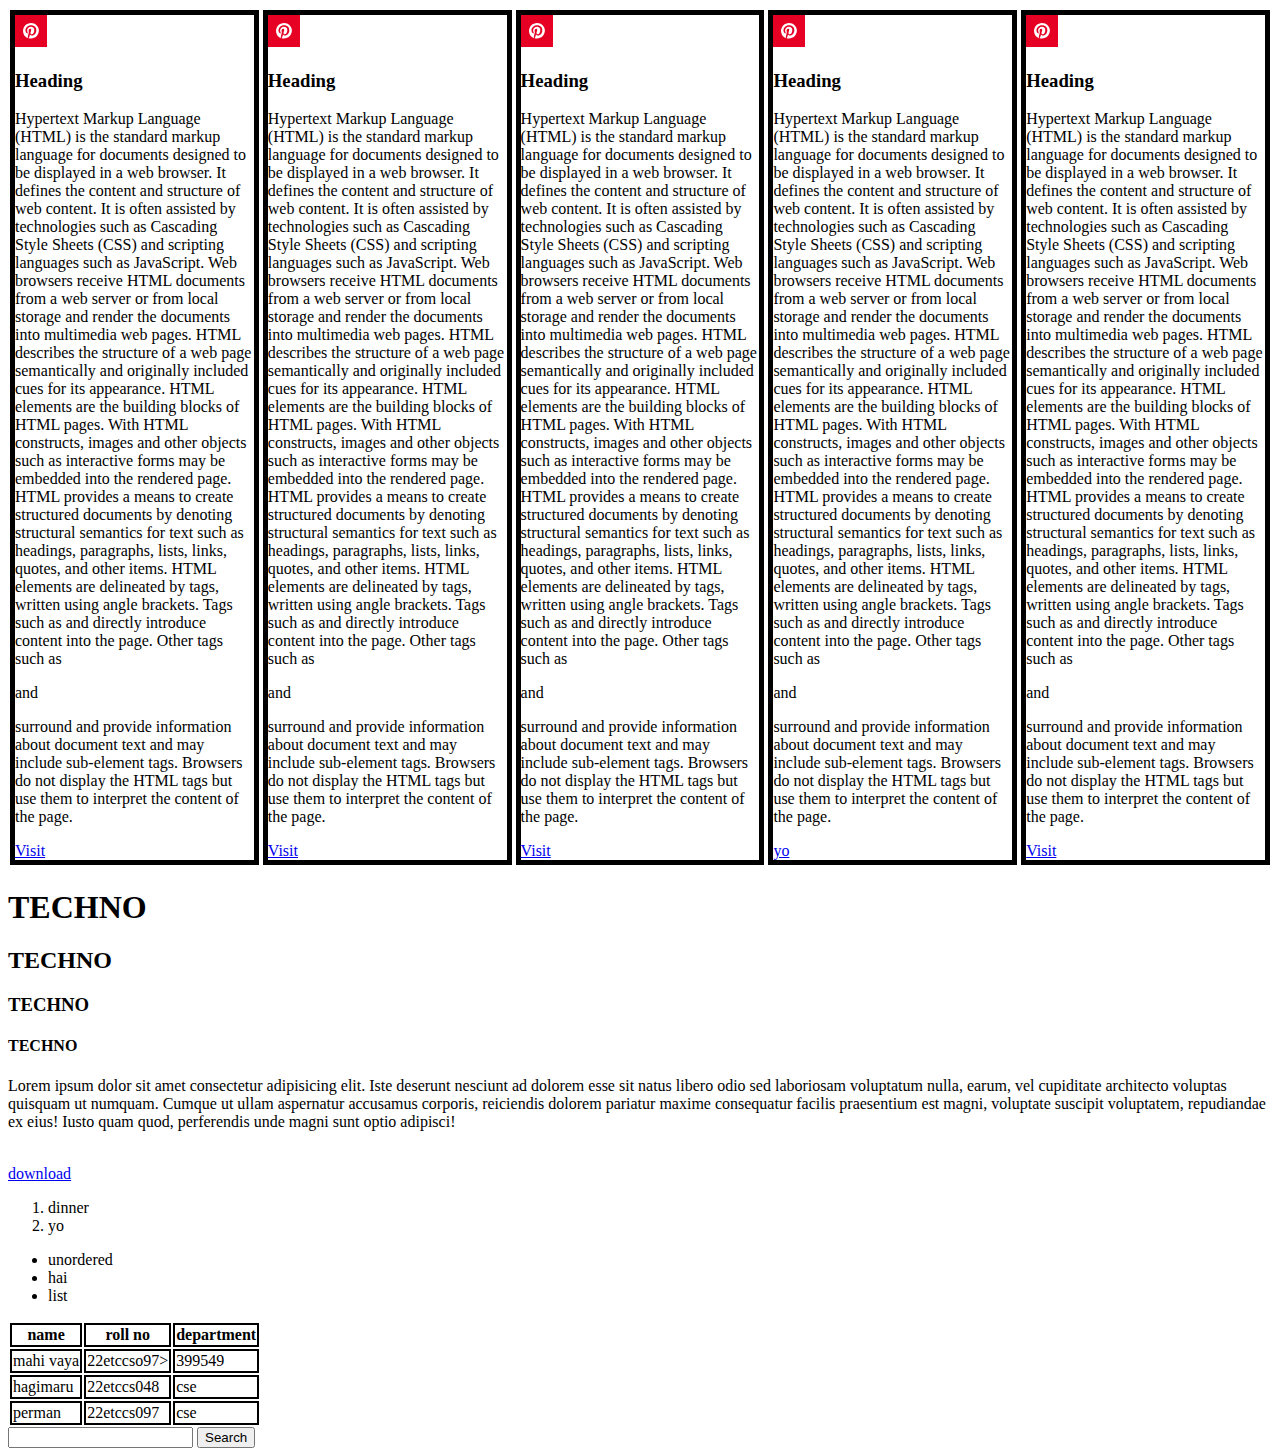
<file: Day1/index.html>
<!DOCTYPE html>
<html lang="en">
<head>
    <meta charset="UTF-8">
    <meta name="viewport" content="width=device-width, initial-scale=1.0">
    <!-- <meta http-equiv="refresh" content="5"> -->
    <link rel="stylesheet" href="style.css">
    <title>Practice</title>
</head>
<body>
    <div class="container">
        <div class="card">
            <img src="pinterest.svg" alt="image">
            <h3>Heading</h3>
            <p>Hypertext Markup Language (HTML) is the standard markup language for documents designed to be displayed in a web browser. It defines the content and structure of web content. It is often assisted by technologies such as Cascading Style Sheets (CSS) and scripting languages such as JavaScript.

                Web browsers receive HTML documents from a web server or from local storage and render the documents into multimedia web pages. HTML describes the structure of a web page semantically and originally included cues for its appearance.
                
                HTML elements are the building blocks of HTML pages. With HTML constructs, images and other objects such as interactive forms may be embedded into the rendered page. HTML provides a means to create structured documents by denoting structural semantics for text such as headings, paragraphs, lists, links, quotes, and other items. HTML elements are delineated by tags, written using angle brackets. Tags such as and directly introduce content into the page. Other tags such as <p> and </p> surround and provide information about document text and may include sub-element tags. Browsers do not display the HTML tags but use them to interpret the content of the page.</p>
            <a href="https://www.google.com">Visit</a>
        </div>
        <div class="card">
            <img src="pinterest.svg" alt="image">
            <h3>Heading</h3>
            <p>Hypertext Markup Language (HTML) is the standard markup language for documents designed to be displayed in a web browser. It defines the content and structure of web content. It is often assisted by technologies such as Cascading Style Sheets (CSS) and scripting languages such as JavaScript.

                Web browsers receive HTML documents from a web server or from local storage and render the documents into multimedia web pages. HTML describes the structure of a web page semantically and originally included cues for its appearance.
                
                HTML elements are the building blocks of HTML pages. With HTML constructs, images and other objects such as interactive forms may be embedded into the rendered page. HTML provides a means to create structured documents by denoting structural semantics for text such as headings, paragraphs, lists, links, quotes, and other items. HTML elements are delineated by tags, written using angle brackets. Tags such as and directly introduce content into the page. Other tags such as <p> and </p> surround and provide information about document text and may include sub-element tags. Browsers do not display the HTML tags but use them to interpret the content of the page.</p>
            <a href="https://www.google.com">Visit</a>
        </div>
        <div class="card">
            <img src="pinterest.svg" alt="image">
            <h3>Heading</h3>
            <p>Hypertext Markup Language (HTML) is the standard markup language for documents designed to be displayed in a web browser. It defines the content and structure of web content. It is often assisted by technologies such as Cascading Style Sheets (CSS) and scripting languages such as JavaScript.

                Web browsers receive HTML documents from a web server or from local storage and render the documents into multimedia web pages. HTML describes the structure of a web page semantically and originally included cues for its appearance.
                
                HTML elements are the building blocks of HTML pages. With HTML constructs, images and other objects such as interactive forms may be embedded into the rendered page. HTML provides a means to create structured documents by denoting structural semantics for text such as headings, paragraphs, lists, links, quotes, and other items. HTML elements are delineated by tags, written using angle brackets. Tags such as and directly introduce content into the page. Other tags such as <p> and </p> surround and provide information about document text and may include sub-element tags. Browsers do not display the HTML tags but use them to interpret the content of the page.</p>

            <a href="https://www.google.com">Visit</a>
        </div>
        <div class="card">
            <img src="pinterest.svg" alt="image">
            <h3>Heading</h3>
            <p>Hypertext Markup Language (HTML) is the standard markup language for documents designed to be displayed in a web browser. It defines the content and structure of web content. It is often assisted by technologies such as Cascading Style Sheets (CSS) and scripting languages such as JavaScript.

                Web browsers receive HTML documents from a web server or from local storage and render the documents into multimedia web pages. HTML describes the structure of a web page semantically and originally included cues for its appearance.
                
                HTML elements are the building blocks of HTML pages. With HTML constructs, images and other objects such as interactive forms may be embedded into the rendered page. HTML provides a means to create structured documents by denoting structural semantics for text such as headings, paragraphs, lists, links, quotes, and other items. HTML elements are delineated by tags, written using angle brackets. Tags such as and directly introduce content into the page. Other tags such as <p> and </p> surround and provide information about document text and may include sub-element tags. Browsers do not display the HTML tags but use them to interpret the content of the page.</p>

            <a href="./pinterest.svg" download>yo</a>
        </div>
        <div class="card">
            <img src="pinterest.svg" alt="image">
            <h3>Heading</h3>
            <p>Hypertext Markup Language (HTML) is the standard markup language for documents designed to be displayed in a web browser. It defines the content and structure of web content. It is often assisted by technologies such as Cascading Style Sheets (CSS) and scripting languages such as JavaScript.

                Web browsers receive HTML documents from a web server or from local storage and render the documents into multimedia web pages. HTML describes the structure of a web page semantically and originally included cues for its appearance.
                
                HTML elements are the building blocks of HTML pages. With HTML constructs, images and other objects such as interactive forms may be embedded into the rendered page. HTML provides a means to create structured documents by denoting structural semantics for text such as headings, paragraphs, lists, links, quotes, and other items. HTML elements are delineated by tags, written using angle brackets. Tags such as and directly introduce content into the page. Other tags such as <p> and </p> surround and provide information about document text and may include sub-element tags. Browsers do not display the HTML tags but use them to interpret the content of the page.</p>

            <a href="https://www.google.com">Visit</a>
        </div>
    </div>

    <h1>TECHNO</h1>
    <h2>TECHNO</h2>
    <h3>TECHNO</h3>
    <h4>TECHNO</h4>
    <p>
        Lorem ipsum dolor sit amet consectetur adipisicing elit. Iste deserunt nesciunt ad dolorem esse sit natus libero odio sed laboriosam voluptatum nulla, earum, vel cupiditate architecto voluptas quisquam ut numquam.
        Cumque ut ullam aspernatur accusamus corporis, reiciendis dolorem pariatur maxime consequatur facilis praesentium est magni, voluptate suscipit voluptatem, repudiandae ex eius! Iusto quam quod, perferendis unde magni sunt optio adipisci!
    </p><br/>
    <a href="./pinterest.svg" download>download</a><br/>
    <ol>
        <li>dinner</li>
        <li>yo</li>
    </ol>
    <ul>
        <li>unordered</li>
        <li>hai</li>
        <li>list</li>
    </ul>

    <table class="table">
        <thead>
            <tr>
                <th class="cell">name</th>
                <th class="cell">roll no</th>
                <th class="cell">department</th>
            </tr>
        </thead>
        <tbody>
            <tr>
                <td class="cell">mahi vaya</td>
                <td class="cell">22etccso97>
                <td class="cell">399549</td>
            </tr>
            <tr>
                <td class="cell">hagimaru</td>
                <td class="cell">22etccs048</td>
                <td class="cell">cse</td>
            </tr>
            <tr>
                <td class="cell">perman</td>
                <td class="cell">22etccs097</td>
                <td class="cell">cse</td>
            </tr>
        </tbody>
    </table>



    <!-- <input type="button"> -->
    <form action="https://www.google.com/search">
        <!-- <label for="un">username</label><br>
        <input type="text" id="un"><br>
        <label for="ps">Password</label><br>
        <input type="password" id="ps"><br>
        <input type="button" value="LOGIN">
        <button>LOGIN</button> -->
        
        <input type="text" name="q"/>
        <button type="submit">Search</button>
    </form>
    </body>
</html>
</file>
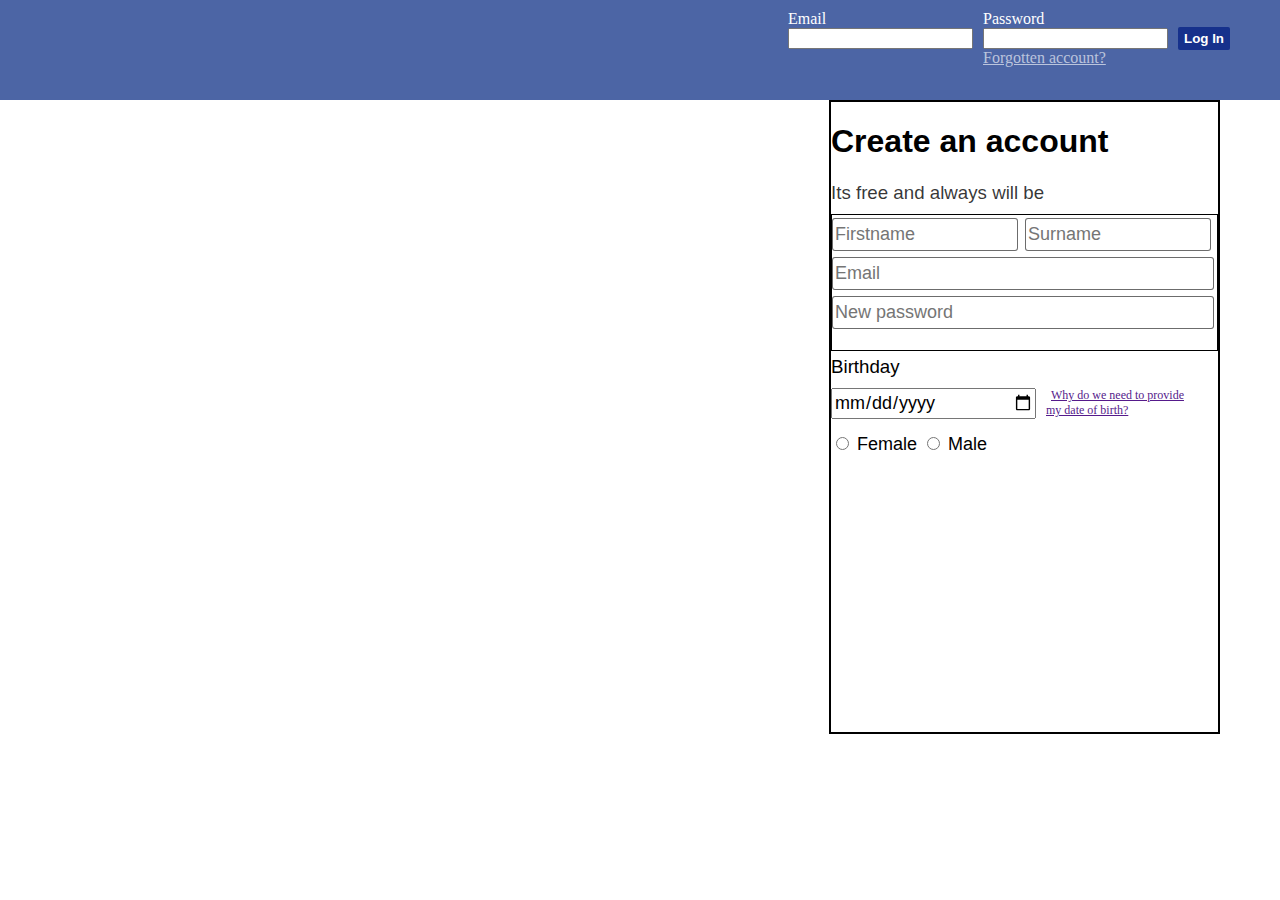
<file: Day2/index.html>
<!DOCTYPE html>
<html lang="en">
<head>
    <meta charset="UTF-8">
    <meta name="viewport" content="width=device-width, initial-scale=1.0">
    <title>Facebook Login Page</title>
    <link rel="stylesheet" href="style.css">
</head>
<body>
    <div class="header-login">
        <form action="" class="form">
            <div class="email-login">
                <label for="email">Email</label><br>
                <input type="email" name="email" id="email">
            </div>
            <div class="pass-login">
                <label for="pass">Password</label><br>
                <input type="password" name="pass" id="pass"><br>
                <a href="" style="color: rgba(255, 255, 255, 0.624);">Forgotten account?</a>
            </div>
            <div class="login-btn">
                <button type="submit" id="sub">Log In</button>
            </div>
        </form>
    </div>
    <div class="create-acc">

        <div class="nested_create-acc">
            <div>
                <h1 class="heading-create">Create  an account</h1>
                <h3 class="heading-small">Its free and always will be</h3>
            <div class="boxes-inp">
                <input type="text" placeholder="Firstname" class="inp-box" id="fname">
                <input type="text" placeholder="Surname" class="inp-box" id="sname"><br>
                <input type="text" placeholder="Email" class="inp-box" id="em"><br>
                <input type="password"  id="passname" placeholder="New password" class="inp-box"><br>
            </div>
            </div>
            <div><Label for="dob"><h3 class="heading-dob">Birthday</h3></Label>
            <!-- <select name="" id="day" >
                <option value="">Day</option>
                <option value="1">1</option>
                <option value="2">2</option>
                <option value="3">3</option>
                <option value="4">4</option>
                <option value="5">5</option>
                <option value="6">6</option>
                <option value="7">7</option>
                <option value="8">8</option>
                <option value="9">9</option>
                <option value="10">10</option>
            </select>
            <select name="" id="month" >
                <option value="">Month</option>
                <option value="1">Jan</option>
                <option value="2">Feb</option>
                <option value="3">Mar</option>
            </select>
            <select name="" id="year" >
                <option value="">Year</option>
                <option value="1">2004</option>
                <option value="2">2005</option>
                <option value="3">2006</option>
            </select> -->
            <div class="cont2">
                <input type="date" name="dob" id="dob">
                <div class="link">
                    <a href="" class="link">Why do we need to provide my date of birth?</a><br>
                </div>
            </div>
            </div>
            <div class="gen">
                <input type="radio" name="gender" id="female">
                <label for="female">Female</label>
                <input type="radio" name="gender" id="male">
                <label for="male">Male</label>
            </div>
        </div>


    </div>  
</body>
</html>
</file>
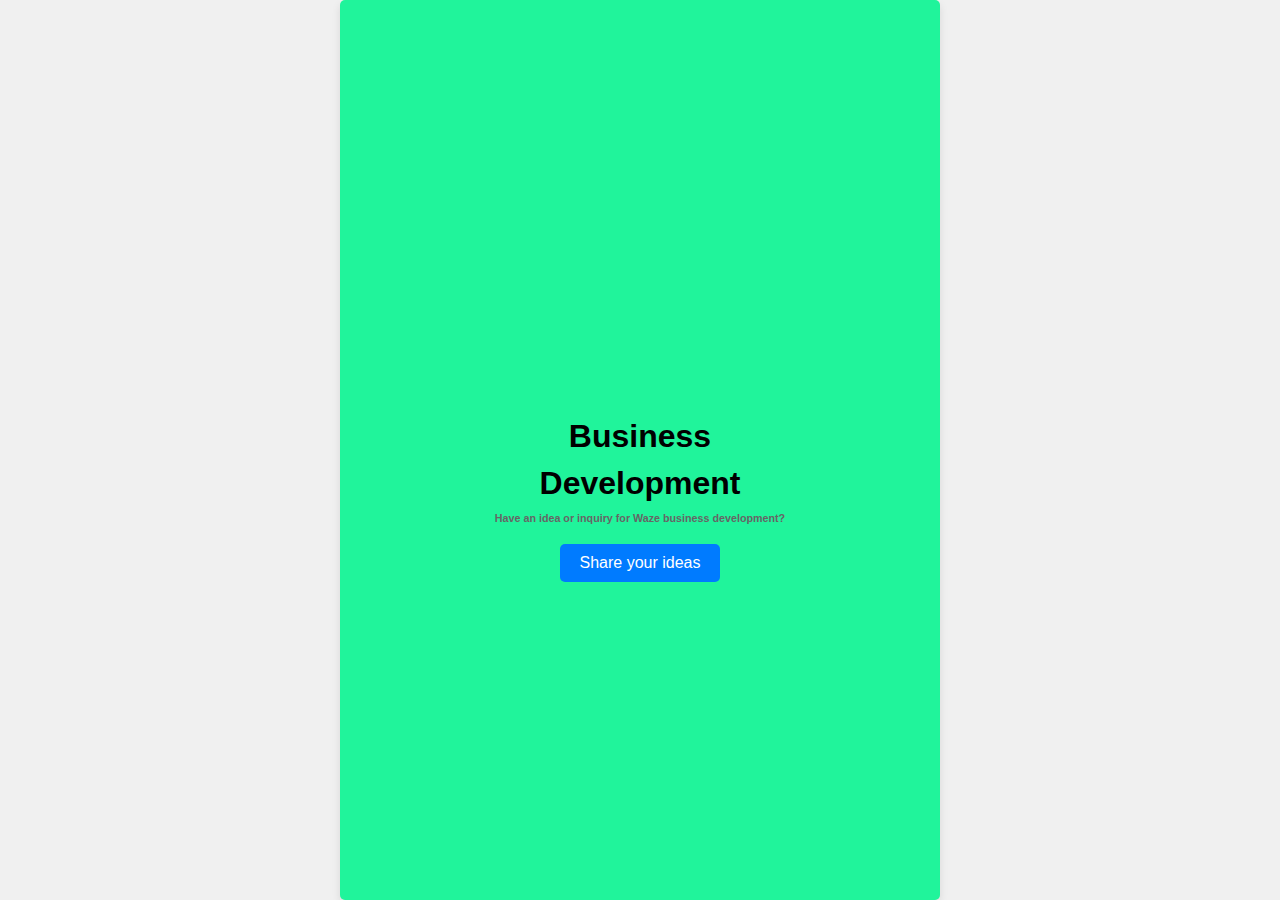
<file: Day3/index.html>
<!DOCTYPE html>
<html lang="en">
<head>
    <meta charset="UTF-8">
    <meta name="viewport" content="width=device-width, initial-scale=1.0">
    <title>Business Development</title>
    <link rel="stylesheet" href="style.css">
</head>
<body>
    <div class="container">
        <header class="heading">
            <h1>Business</h1>
            <h1>Development</h1>
            <h6>Have an idea or inquiry for Waze business development?</h6>
        </header>
        <main>
            <div class="btn">
                <button>Share your ideas</button>
            </div>
        </main>
    </div>
</body>
</html>
</file>
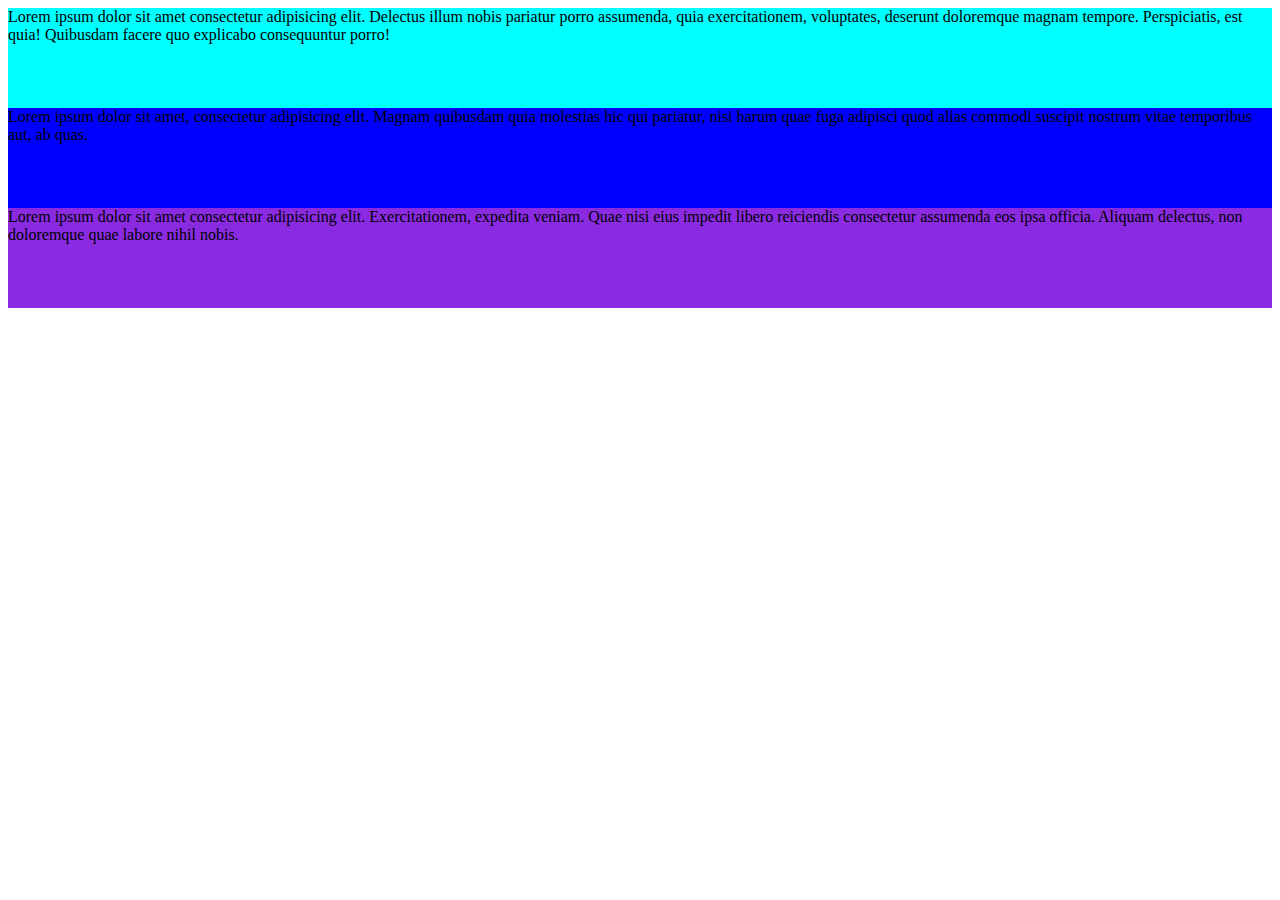
<file: Day4/index.html>
<!DOCTYPE html>
<html lang="en">
<head>
    <meta charset="UTF-8">
    <meta name="viewport" content="width=device-width, initial-scale=1.0">
    <title>Position</title>
    <style>
        .one{
            background-color: aqua;
            position: sticky;
            height: 100px;
        }
        .two{
            background-color: blue;
            height: 100px;
        }
        .three{
            background-color: blueviolet;
            height: 100px;
        }

    </style>
</head>
<body>
    <div class="one">Lorem ipsum dolor sit amet consectetur adipisicing elit. Delectus illum nobis pariatur porro assumenda, quia exercitationem, voluptates, deserunt doloremque magnam tempore. Perspiciatis, est quia! Quibusdam facere quo explicabo consequuntur porro!</div>
    <div class="two">Lorem ipsum dolor sit amet, consectetur adipisicing elit. Magnam quibusdam quia molestias hic qui pariatur, nisi harum quae fuga adipisci quod alias commodi suscipit nostrum vitae temporibus aut, ab quas.</div>
    <div class="three">Lorem ipsum dolor sit amet consectetur adipisicing elit. Exercitationem, expedita veniam. Quae nisi eius impedit libero reiciendis consectetur assumenda eos ipsa officia. Aliquam delectus, non doloremque quae labore nihil nobis.</div>
</body>
</html>
</file>
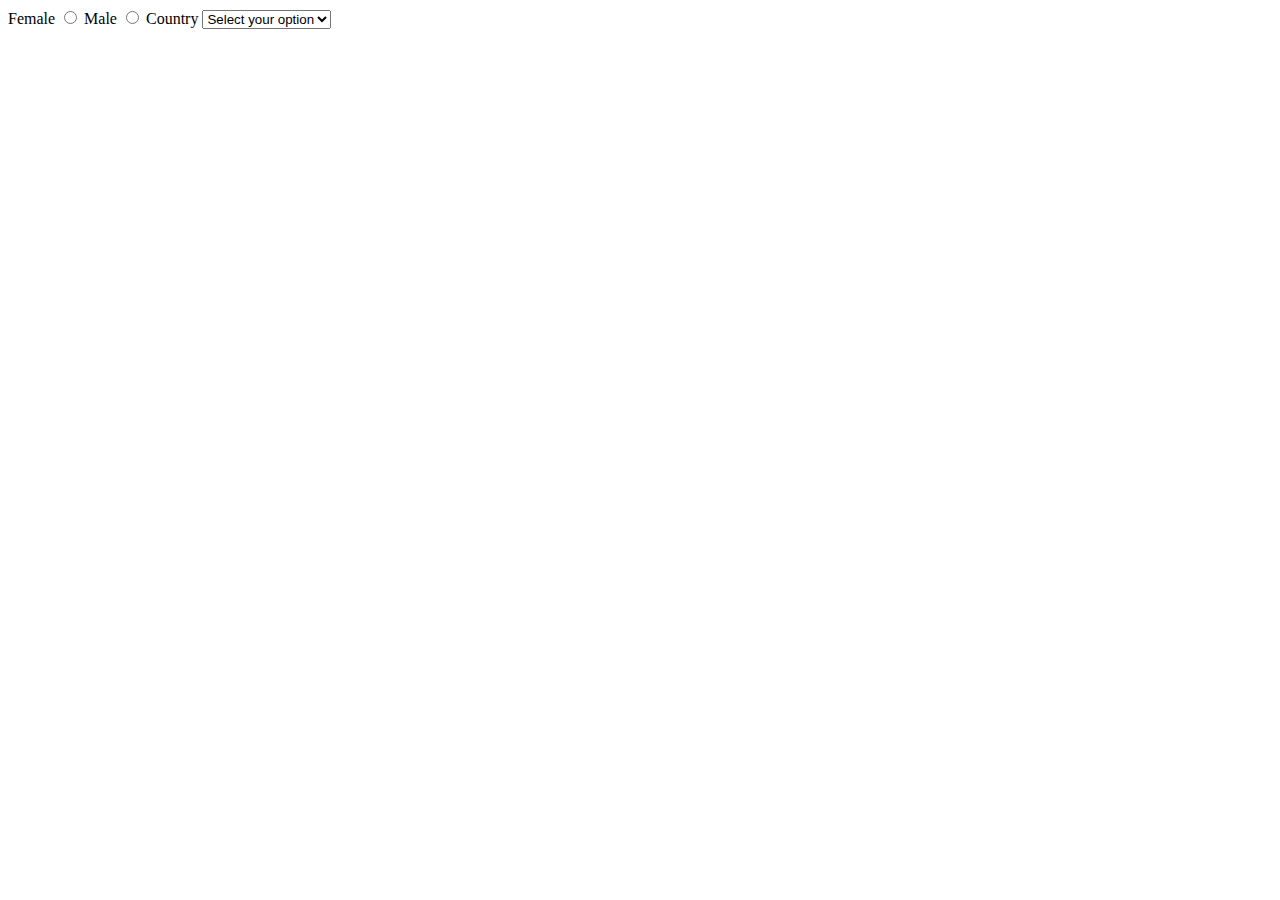
<file: Day2/class.html>
<!DOCTYPE html>
<html lang="en">
<head>
    <meta charset="UTF-8">
    <meta name="viewport" content="width=device-width, initial-scale=1.0">
    <title>Document</title>
</head>
<body>
    <label for="female">Female</label>
    <input type="radio" id="female" name="gender">
    <label for="male">Male</label>
    <input type="radio" id="male" name="gender">
    <label for="country">Country</label>
    <select name="" id="country">
        <option value="">Select your option</option>
        <option value="Hindustan">Hindustan</option>
        <option value="Pakistan">Pakistan</option>
        <option value="East Pakistan">East Pakistan</option>
        <option value="Khalistan">Khalistan</option>
        <option value="Afganistan">Afganistan</option>
    </select>
</body>
</html>
</file>
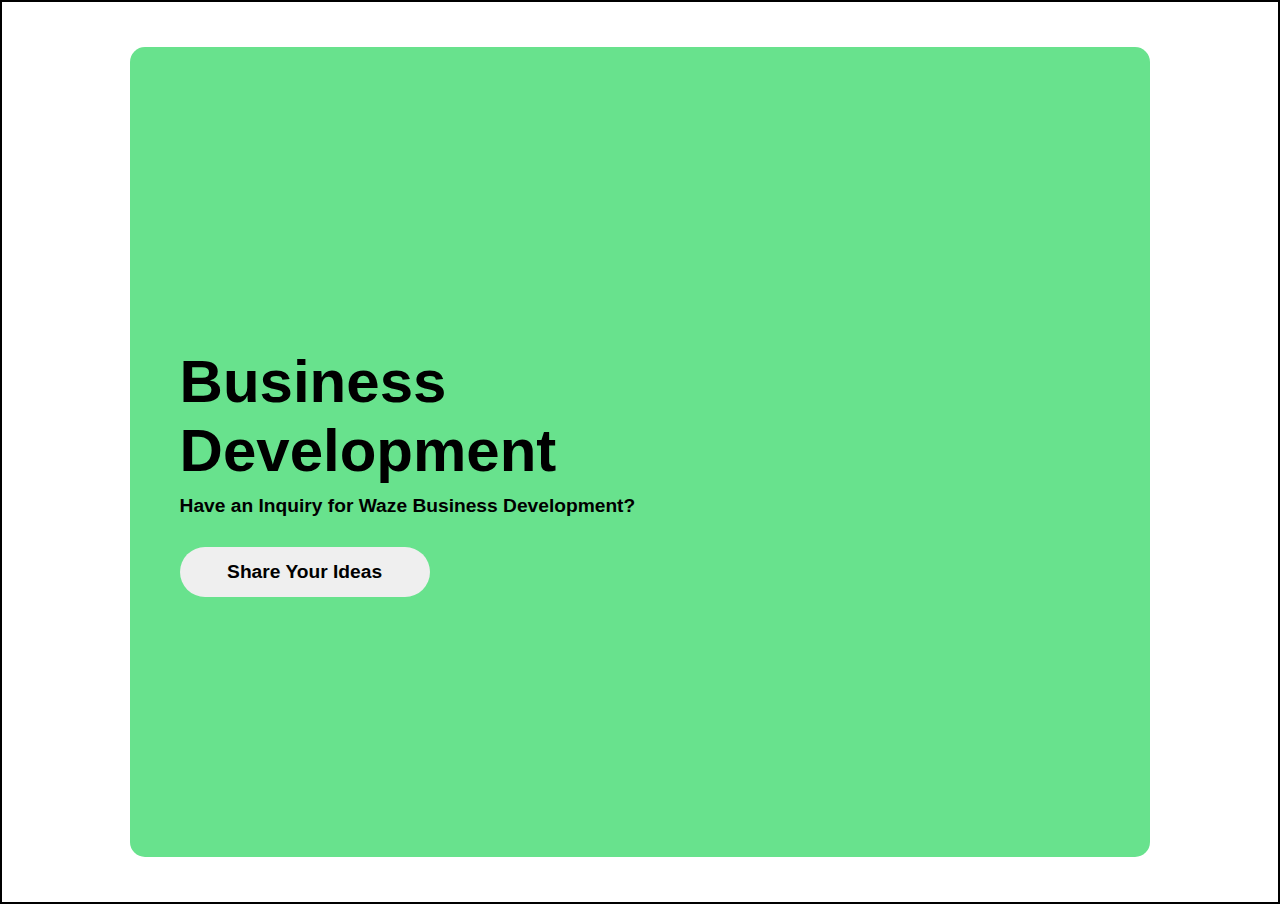
<file: Day3/BusinessDevelopment.html>
<!DOCTYPE html>
<html lang="en">
<head>
    <meta charset="UTF-8">
    <meta name="viewport" content="width=device-width, initial-scale=1.0">
    <title>Document</title>
    <link rel="stylesheet" href="BusinessDevelopment.css">
</head>
<body>
    <div class="container">
        <div class="box">
            <div class="card">
              <h1>Business<br>Development</h1>
              <p>Have an Inquiry for Waze Business Development?</p>
              <button>
                Share Your Ideas
              </button>
            </div>
        </div>
    </div>
</body>
</html>
</file>
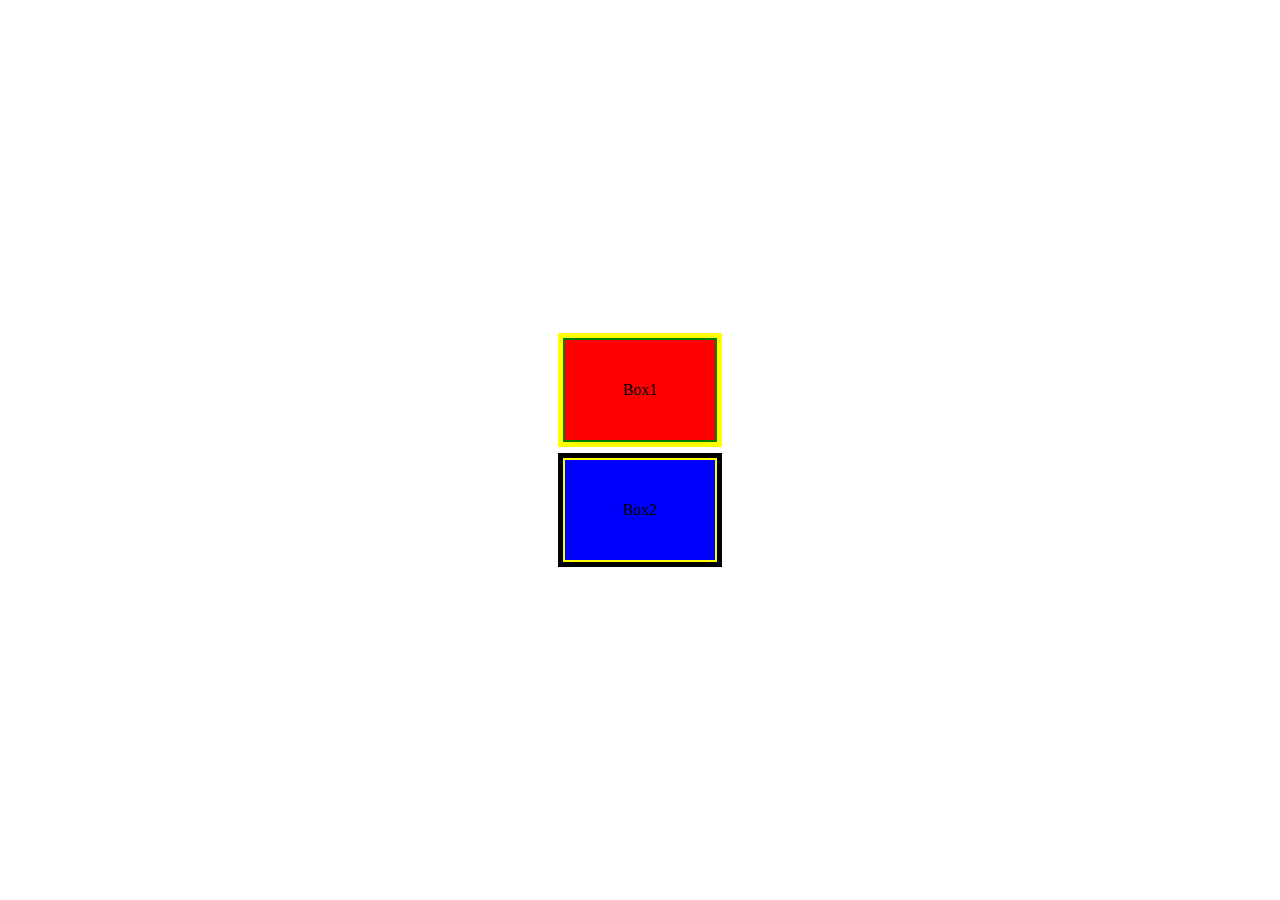
<file: Day4/task1.html>
<!DOCTYPE html>
<html lang="en">
<head>
    <meta charset="UTF-8">
    <meta name="viewport" content="width=device-width, initial-scale=1.0">
    <title>Document</title>
    <style>
        *{
            margin: 0;
            padding: 0;
        }
        body{
            height: 100vh;
            display: flex;
            justify-content: center;
            align-items: center;
        }
        .container{
            display: grid;
            justify-content: center;
        }
        .Box1{
            height: 100px;
            width: 150px;
            border: 2px solid green;
            outline: 5px solid yellow;
            margin:8px;
            display: flex;
            justify-content: center;
            align-items: center;
            background-color: red;
        }
        
        .Box2{
            height: 100px;
            width: 150px;
            border: 2px solid yellow;
            outline: 5px solid black;
            margin:8px;
            display: flex;
            justify-content: center;
            align-items: center;
            background-color: blue;
        }  
    </style>
</head>
<body>
    <div class="container">
        <span class="Box1">Box1</span>
        <span class="Box2">Box2</span>
    </div>
</body>
</html>
</file>
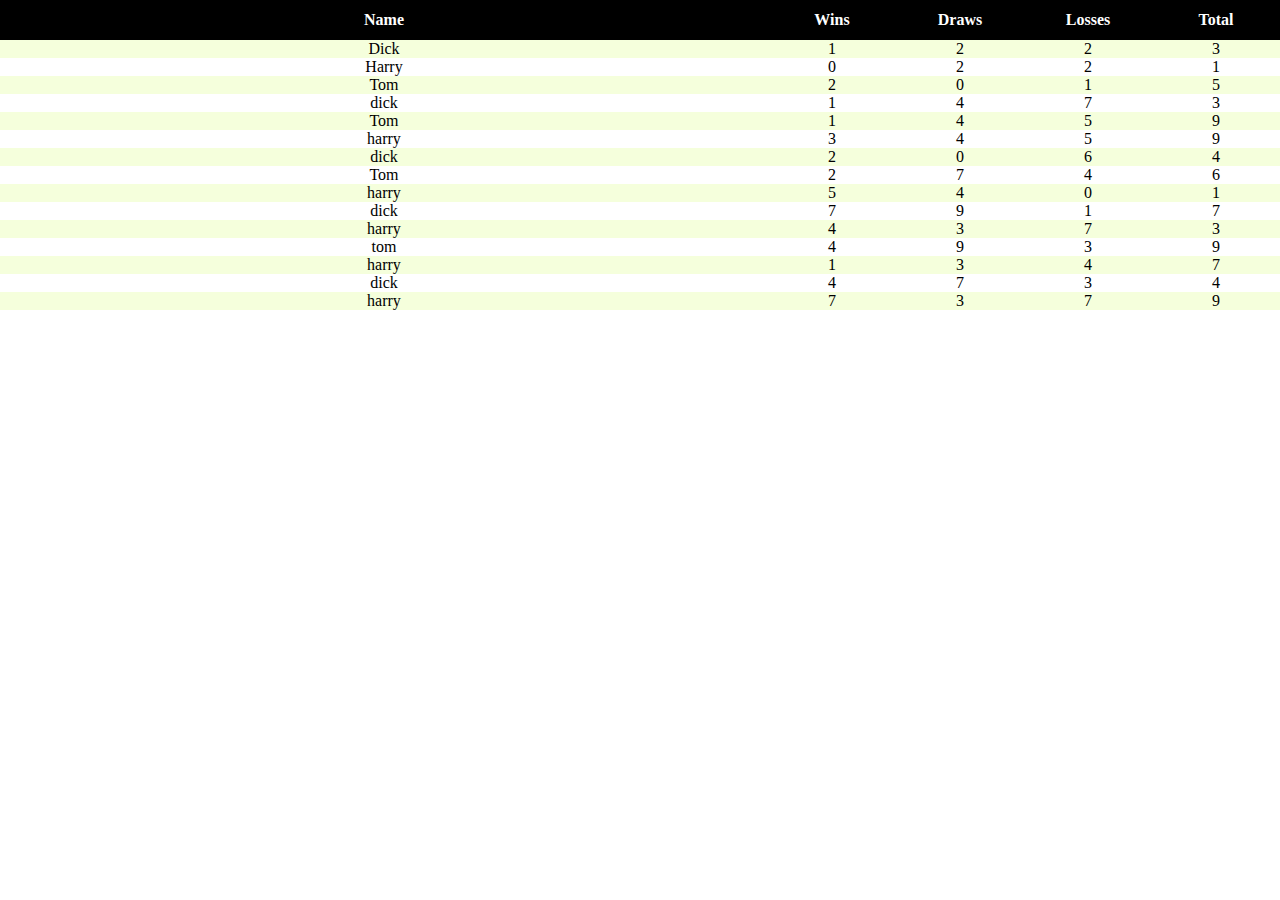
<file: Day4/task2.html>
<!DOCTYPE html>
<html lang="en">
<head>
    <meta charset="UTF-8">
    <meta name="viewport" content="width=device-width, initial-scale=1.0">
    <title>table</title>
    <style>
        *{
            margin: 0;
            padding: 0;
        }
        table{
            width: 100%;
            border-collapse: collapse;
            
        }
        #head{
            background-color: black;
            color: white;
            height:40px;
        }
        #name{
            width:60vw;
        }
        th{
            width: 10vw;
            text-align: center;
        }
        td{
            text-align: center;
        }
        tr:nth-child(odd){
            background-color: rgba(245, 255, 220, 1);
        }
    </style>
</head>
<body>
    <table>
        <thead>
            <tr id="head">
                <th id="name">Name</th>
                <th>Wins</th>
                <th>Draws</th>
                <th>Losses</th>
                <th>Total</th>
            </tr>
        </thead>
        
        <tbody>
        <tr>
            <td>Dick</td>
            <td>1</td>
            <td>2</td>
            <td>2</td>
            <td>3</td>

            
        </tr>
        <tr>
            <td>Harry</td>
            <td>0</td>
            <td>2</td>
            <td>2</td>
            <td>1</td>
        </tr>

        <tr>
            <td>Tom</td>
            <td>2</td>
            <td>0</td>
            <td>1</td>
            <td>5</td>
        </tr>

        <tr>
            <td>dick</td>
            <td>1</td>
            <td>4</td>
            <td>7</td>
            <td>3</td>
                
        </tr>

        <tr>
            <td>
                Tom
            </td>
            <td>1</td>
            <td>4</td>
            <td>5</td>
            <td>9</td>
        </tr>

        <tr>
            <td>
                harry
            </td>
            <td>3</td>
            <td>4</td>
            <td>5</td>
            <td>9</td>
        </tr>

        <tr>
            <td>dick</td>
            <td>2</td>
            <td>0</td>
            <td>6</td>
            <td>4</td>
        </tr>

        <tr>
            <td>
                Tom
            </td>
            <td>2</td>
            <td>7</td>
            <td>4</td>
            <td>6</td>
        </tr>
        <tr>
            <td>harry</td>
            <td>5</td>
            <td>4</td>
            <td>0</td>
            <td>1</td>
        </tr>
        <tr>
            <td>dick</td>
            <td>7</td>
            <td>9</td>
            <td>1</td>
            <td>7</td>
            
        </tr>

        <tr>
            <td>harry</td>
            <td>4</td>
            <td>3</td>
            <td>7</td>
            <td>3</td>
        </tr>

        <tr>
            <td>tom</td>
            <td>4</td>
            <td>9</td>
            <td>3</td>
            <td>9</td>
        </tr>

        <tr>
            <td>harry</td>
            <td>1</td>
            <td>3</td>
            <td>4</td>
            <td>7</td>
        </tr>
        <tr>
            <td>dick</td>
            <td>4</td>
            <td>7</td>
            <td>3</td>
            <td>4</td>

        </tr>
        <tr>
            <td>harry</td>
            <td>7</td>
            <td>3</td>
            <td>7</td>
            <td>9</td>
        </tr>

       
    </tbody></table>
</div>
</body>
</html>
</file>
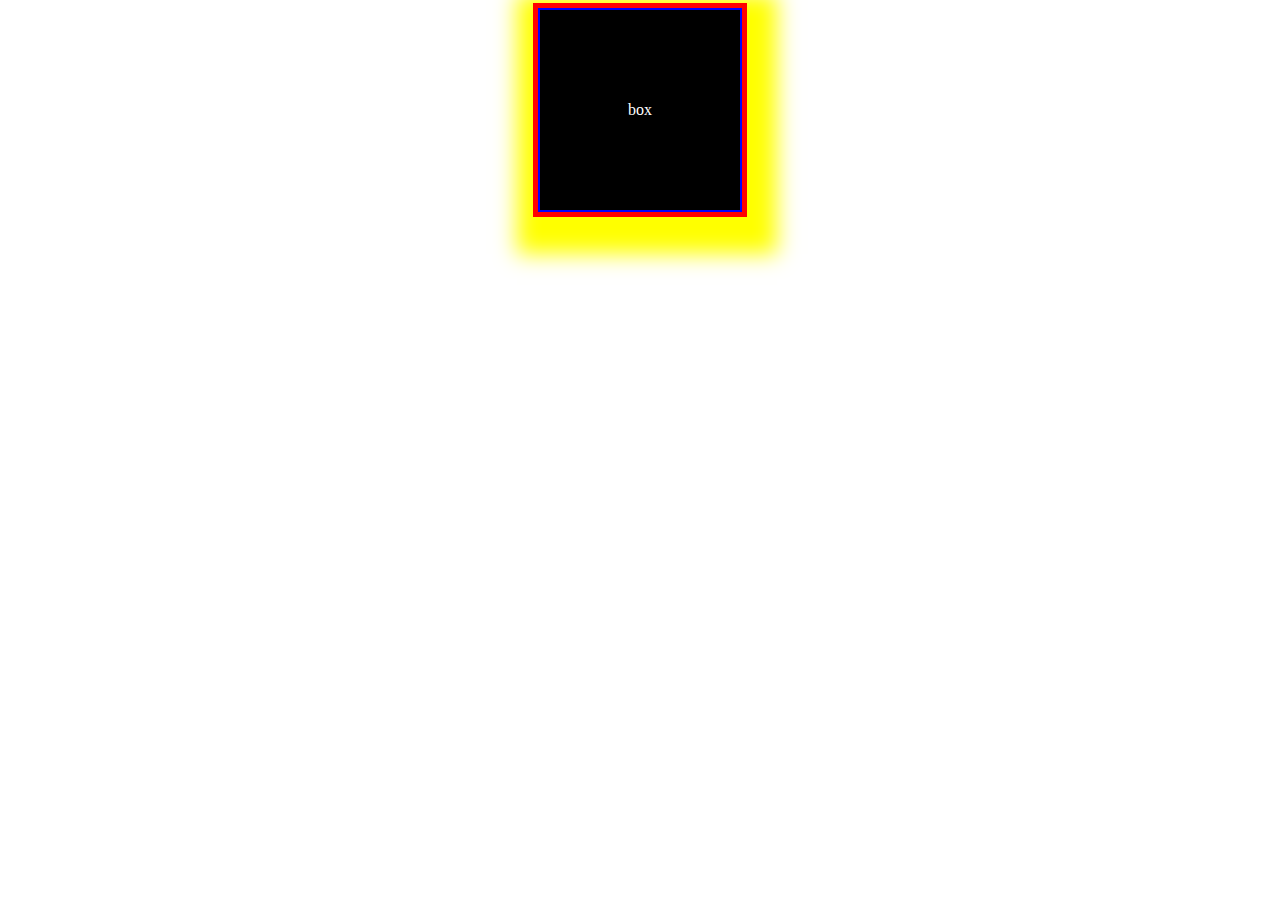
<file: Day4/tast3.html>
<!DOCTYPE html>
<html lang="en">
<head>
    <meta charset="UTF-8">
    <meta name="viewport" content="width=device-width, initial-scale=1.0">
    <title>Document</title>
    <style>
        .container{
            height: 50%;
            display: flex;
            justify-content: center;
        }
        .box{
            height: 200px;
            width: 200px;
            border: 2px solid blue;
            outline: 5px solid red;
            background-color: black;
            color: white;
            display: flex;
            justify-content: center;
            align-items: center;
            box-shadow: 7px 14px 21px 28px yellow;
        }
    </style>
</head>
<body>
    <div class="container">
        <div class="box">box</div>
    </div>
</body>
</html>
</file>
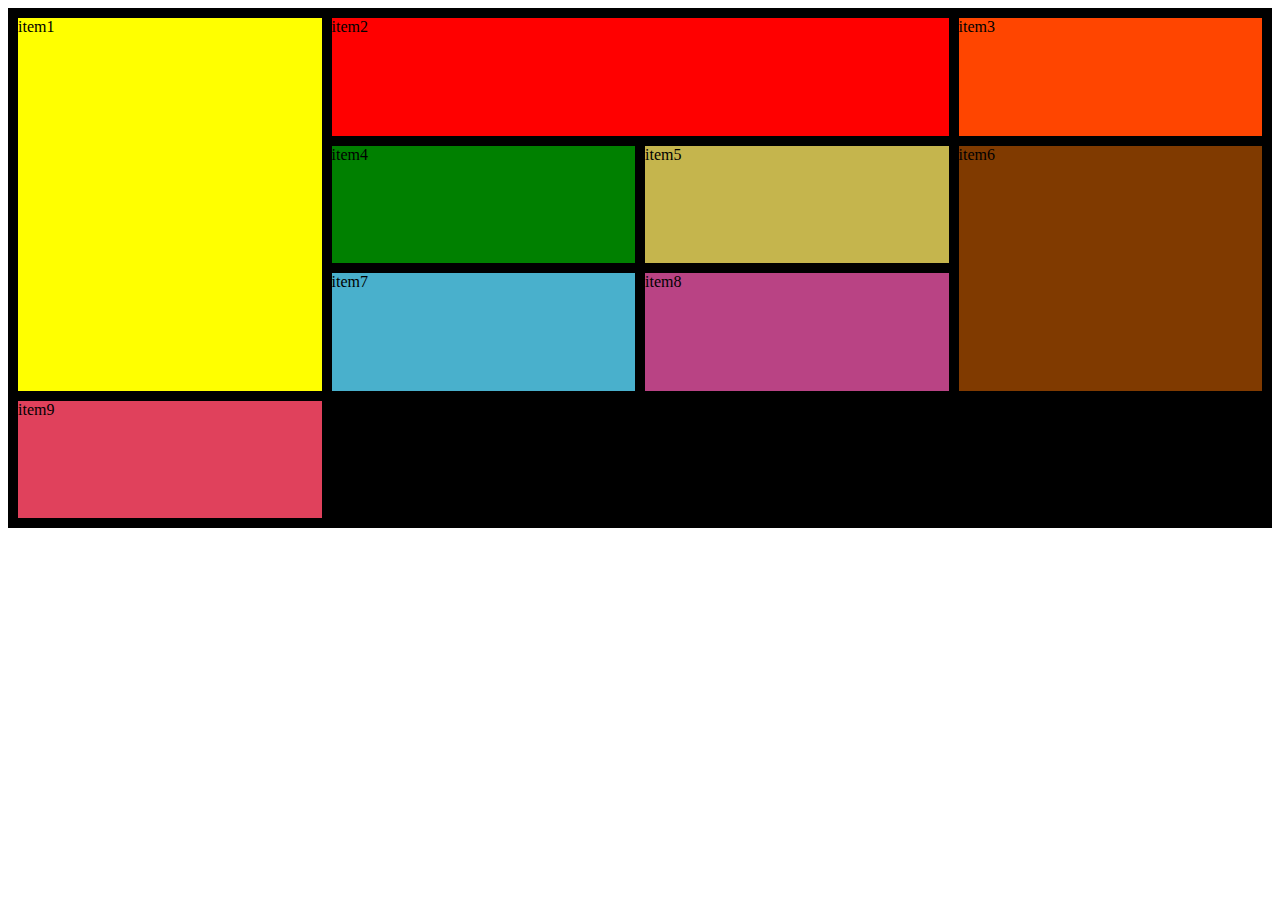
<file: Day5/class.html>
<!DOCTYPE html>
<html lang="en">
  <head>
    <meta charset="UTF-8" />
    <meta name="viewport" content="width=device-width, initial-scale=1.0" />
    <title>Document</title>
    <style>
      .container {
        height: 500px;
        background-color: black;
        padding: 10px;
        display: grid;
        /* grid-template-columns: 100px 100px 100px; */
        /* grid-template-columns: 1fr 1fr 2fr; */
        /* grid-template-columns: repeat(3, 1fr); */
        /* grid-template-columns: repeat(2, 1fr) 1fr; */
        /* grid-template-columns: repeat(2, minmax(100px , 300px)) minmax(50px,100px); */
        /* grid-template-rows: 100px 100px 100px; */
        /* grid-template-rows: 1fr 1fr 2fr; */
        /* grid-template-rows: repeat(3,1fr); */
        /* grid-template-rows: repeat(2,1fr) 2fr; */
        /* grid-template-rows: repeat(2, minmax(100px , 300px)) minmax(50px,100px); */
        gap: 10px;
        grid-template-areas: 
        'box1 box2 box2 box3'
        'box1 box4 box5 box6' 
        'box1 box7 box8 box6';
        /* grid-template-areas: 
        'box1 box1 box1'
        'box2 box2 box3' 
        'box2 box2 box4'
        'box5 box6 box7'; */
      }
      .item1{
        grid-area: box1;
      }
      /* .item1{
        grid-column: 1/4;
      } */
      .item2{
        grid-area: box2;
      }
      /* .item2{
        grid-column: 1/3;
        grid-row: 2/4;
      } */
       .item3{
        grid-area: box3;
       }
       .item4{
        grid-area: box4;
       }
       .item5{
        grid-area: box5;
       }
       .item6{
        grid-area: box6;
       }
       .item7{
        grid-area: box7;
       }

    </style>
  </head>
  <body>
    <body>
      <div class="container">
        <div class="item item1" style="background-color: yellow">item1</div>
        <div class="item item2" style="background-color: red">item2</div>
        <div class="item item3" style="background-color: orangered">item3</div>
        <div class="item item4" style="background-color: green">item4</div>
        <div class="item item5" style="background-color: rgb(197, 181, 77)">
          item5
        </div>
        <div class="item item6" style="background-color: rgb(128, 58, 0)">
          item6
        </div>
        <div class="item item7" style="background-color: rgb(73, 176, 204)">
          item7
        </div>
        <div class="item item8" style="background-color: rgb(185, 67, 132)">
          item8
        </div>
        <div class="item item9" style="background-color: rgb(224, 65, 92)">
          item9
        </div>
      </div>
    </body>
  </body>
</html>
</file>
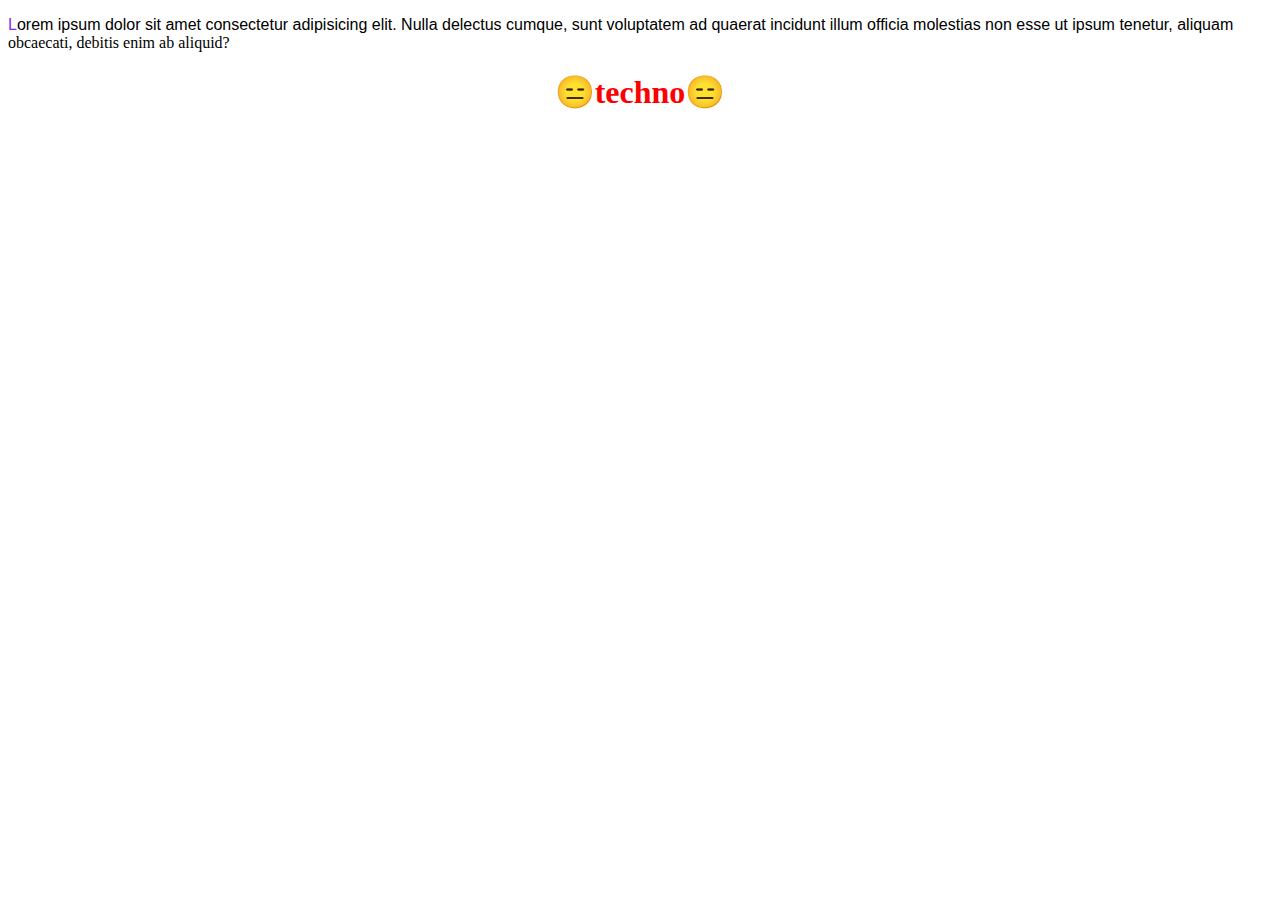
<file: Day5/class2.html>
<!DOCTYPE html>
<html lang="en">
<head>
    <meta charset="UTF-8">
    <meta name="viewport" content="width=device-width, initial-scale=1.0">
    <title>sudo class</title>
    <style>
        ::selection{
        color:black;
        background-color: brown;
    }
    p::first-line{
        font-family: 'Franklin Gothic Medium', 'Arial Narrow', Arial, sans-serif;
    }
    p::first-letter{
        color: blueviolet;
    }
    h1{
        color: red;
        text-align: center;
    }
    h1::before{
        content:'😑';
    }
    h1::after{
        content:'😑';
    }

    </style>
</head>
<body>
    <p>Lorem ipsum dolor sit amet consectetur adipisicing elit. Nulla delectus cumque, sunt voluptatem ad quaerat incidunt illum officia molestias non esse ut ipsum tenetur, aliquam obcaecati, debitis enim ab aliquid?</p>

    <h1>techno</h1>
    
</body>
</html>
</file>
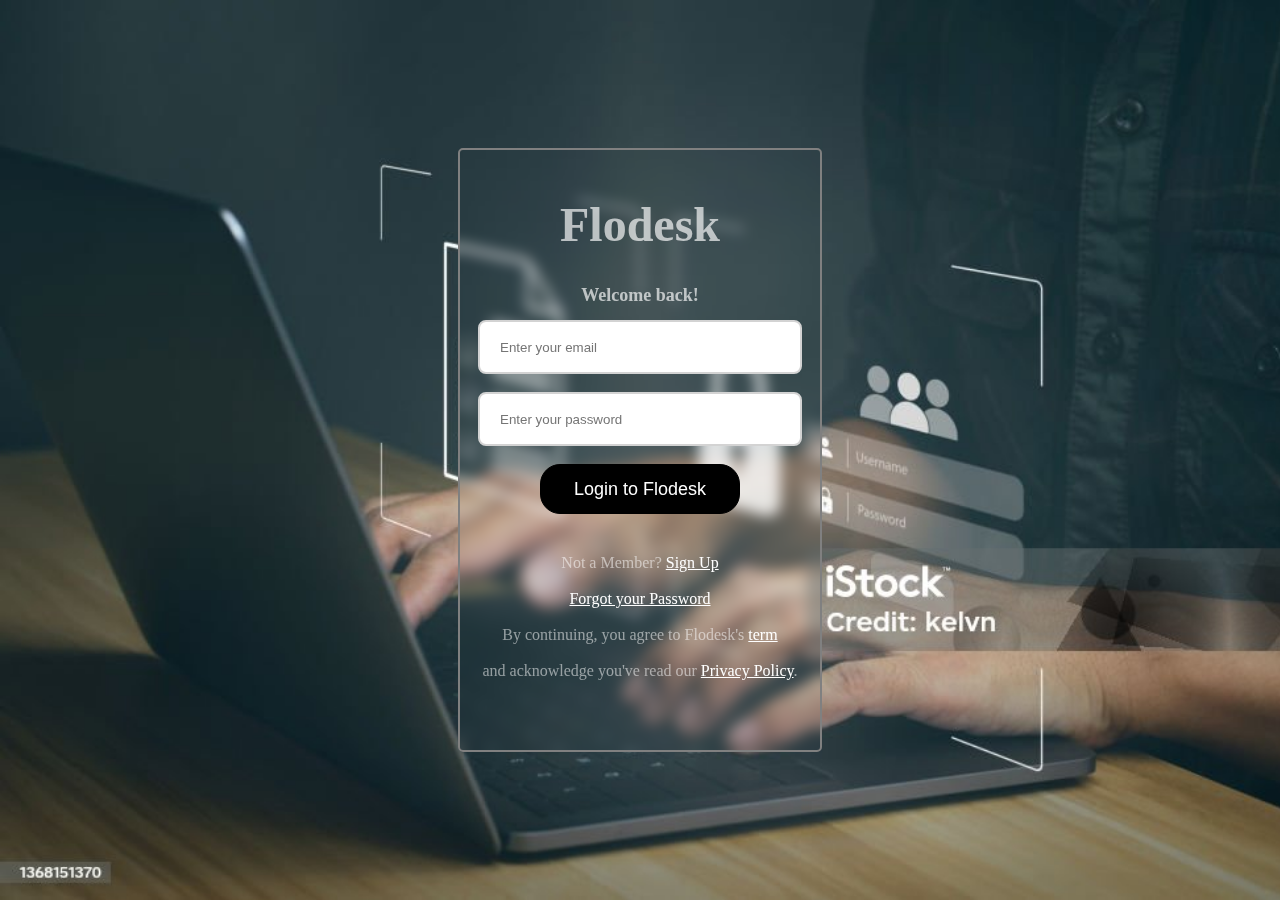
<file: Day5/task1.html>
<!DOCTYPE html>
<html lang="en">
<head>
    <meta charset="UTF-8">
    <meta name="viewport" content="width=device-width, initial-scale=1.0">
    <title>Document</title>
    <style>
        *{
            margin: 0;
            padding: 0;
        }
        body{
            height: 100vh;
            display: flex;
            justify-content: center;
            align-items: center;
            background-image: url(back.jpg);
            background-size: cover;
        }
        .container{
            margin:5px;
            border: 2px solid gray;
            min-width: 40vh;
            min-height: fit-content;
            display: flex;
            /* justify-content: center; */
            align-items: center; 
            flex-direction: column;
            border-radius: 5px;
            backdrop-filter: blur(7px);
        }
        .heading{
            display: flex;
            flex-direction: column;
            align-items: center;
            margin-top: 40px;
            font-size: x-large;
            line-height: 70px;
            color: rgba(255, 255, 255, 0.668);
        }
        h4{
            font-size: large;
        }
        .inp{
            margin: -5px 5px 10px 5px;
            display: flex;
            flex-direction: column;
            align-items: center;
        }
        .inp-box{
            min-width: 300px;
            min-height: 50px;
            padding-left: 20px;
            border: 2px solid lightgray;
            border-radius: 8px;
            color: gray;
        }

        .login-btn{
            background-color: black;
            color: white;
            min-width: 200px;
            min-height: 50px;
            border: 1px solid black;
            border-radius: 20px;
            font-size: large;
            cursor: pointer;
        }

        .links{
            margin: 20px 5px 70px 5px;
            display: flex;
            flex-direction: column;
            align-items: center;
            color: rgba(255, 255, 255, 0.519);
        }
        a{
            color: rgb(255, 255, 255);  
        }
    </style>
</head>

<body>
    <div class="container">
        <div class="heading">
            <h1>Flodesk</h1>
            <h4>Welcome back!</h4>
        </div>
        <div class="inp">
            <form action="" class="inp">
                <input type="email" placeholder="Enter your email" class="inp-box"><br>
                <input type="password" name="" id="pass" class="inp-box" placeholder="Enter your password"><br>
                <button class="login-btn">Login to Flodesk</button>
            </form>
        </div>
        <div class="links">

            <div>
                Not a Member? <a href="#">Sign Up</a>
            </div>
            <br>
            
                <a href="#">Forgot your Password</a><br>
            <div>
                By continuing, you agree to Flodesk's <a href="#">term</a>
            </div><br>
            <div>
                and acknowledge you've read our <a href="#">Privacy Policy</a>.
            </div>
            
        </div>
    </div>
</body>
</html>
</file>
<file: Day1/style.css>
.container{
    display: flex;
}

.card{
    width: 300px;
    border: 5px solid black;
    margin: 2px;
}

/* .table{
    border: 2px solid black;
} */

.cell{
    border: 2px solid black;
}
</file>
<file: Day2/style.css>
body{
    margin:0;
}

.header-login{
    display: flex;
    justify-content: right;
    background-color: rgba(76, 101, 165, 255);
    width:100%;
    height: 100px;
}

.email-login{
    color: white;
    margin-top: 10px;
    margin-right: 5px;
}

.pass-login{
    color: white;
    margin-top: 10px;
    margin-left: 5px;
    margin-right: 5px;
}

.login-btn{
    margin-top: 27px;
    margin-left: 5px;
    min-width: 50px;
}

.form{
    display: flex;
    margin-right: 50px;
}

#sub{
    background-color: rgb(22, 49, 140);
    color: white;
    font-weight: bold;
    border: none;
    border-radius: 2px;
    height: 23px;
}

.nested_create-acc{
    border: 2px solid black;
    min-height: 70vh;
}

.create-acc{
    display: flex;
    justify-content: right;
    margin-right: 60px;
    min-height: 70vh;
}

.heading-create{
    font-family: sans-serif;
    font-weight: bold;
}
.heading-small{
    font-family: sans-serif;
    font-weight: 200;
    color: rgba(0, 0, 0, 0.795);
    margin-bottom: 10px;
}

.boxes-inp{
    border: 1px solid  ;
    min-height: 15vh;
}

.inp-box{
    margin:3px 3px 3px 0px;
    border: 1px solid rgba(56, 55, 55, 0.739);
    padding: 2px;
    border-radius: 3px;
    min-height: 3vh;
    font-size: 18px;
    font-family: sans-serif
}

#fname{
    width: 180px;
}

#sname{
    width: 180px;
}

#em{
    width: 376px;
}

#passname{
    width: 376px;
}


.heading-dob{
    margin: 5px 5px 5px 0px;
    font-family: sans-serif;
    font-weight: 400;
}

#dob{
    margin: 5px 5px 5px 0px;
    height: 3vh;
    width: 200px;
    font-size: large;
    font-family: sans-serif;
}

.link{
    margin: 5px;
    width: 150px;
    font-size: 12px;
}

.cont2{
    display: flex;
}

.gen{
    height: 5vh;
    display: inline-block;
    font-size: large;
    font-family: sans-serif;
    font-weight: 500;
    margin-top: 10px;
}
</file>
<file: Day3/BusinessDevelopment.css>
body {
    margin: 0px;
}

.container {
    min-height: 100vh;
    border: 2px solid;
    display: flex;
    justify-content: center;
    align-items: center;
}

.box {
    background-color: rgb(104, 226, 141);
    min-height: 90vh;
    min-width: 80%;
    border-radius: 15px;
    display: flex;
    align-items: center;
    /* border: 2px solid; */
}

.card {
    /* border: 2px solid; */
    margin-left: 50px;
}

.card h1 {
    font-size: 60px;
    font-family: sans-serif;
}

.card p {
    margin-top: -30px;
    margin-bottom: 30px;
    font-size: larger;
    font-family: sans-serif;
    font-weight: 600;
}

.card button {
    height: 50px;
    width: 250px;
    border-radius: 25px;
    border: none;
    font-size: larger;
    font-weight: bolder;
    padding: 2px;
    cursor: pointer;
}
</file>
<file: Day3/style.css>
/* Reset some default browser styles */
* {
    margin: 0;
    padding: 0;
    box-sizing: border-box;
}

/* Basic styling for the body */
body {
    font-family: Arial, sans-serif;
    display: flex;
    justify-content: center;
    align-items: center;
    height: 100vh;
    background-color: #f0f0f0;
    margin: 0;
    min-height: 100%;
}

/* Container for the content */
.container {
    background-color: rgb(32, 244, 155);
    height: 900px;
    width: 80%;
    max-width: 600px;
    border-radius: 5px;
    display: flex;
    flex-direction: column;
    align-items: center;
    justify-content: center;
    padding: 20px;
    box-shadow: 0 4px 8px rgba(0, 0, 0, 0.1);
}

/* Styling for the heading section */
.heading {
    margin-top: 100px;
    text-align: center;
}

.heading h1 {
    margin-bottom: 10px;
}

.heading h6 {
    margin-top: 10px;
    color: #666;
}

/* Styling for the button */
.btn button {
    margin-top: 20px;
    padding: 10px 20px;
    border: none;
    border-radius: 5px;
    background-color: #007bff;
    color: #fff;
    cursor: pointer;
    font-size: 16px;
}

/* Button hover effect */
.btn button:hover {
    background-color: #0056b3;
}
</file>
